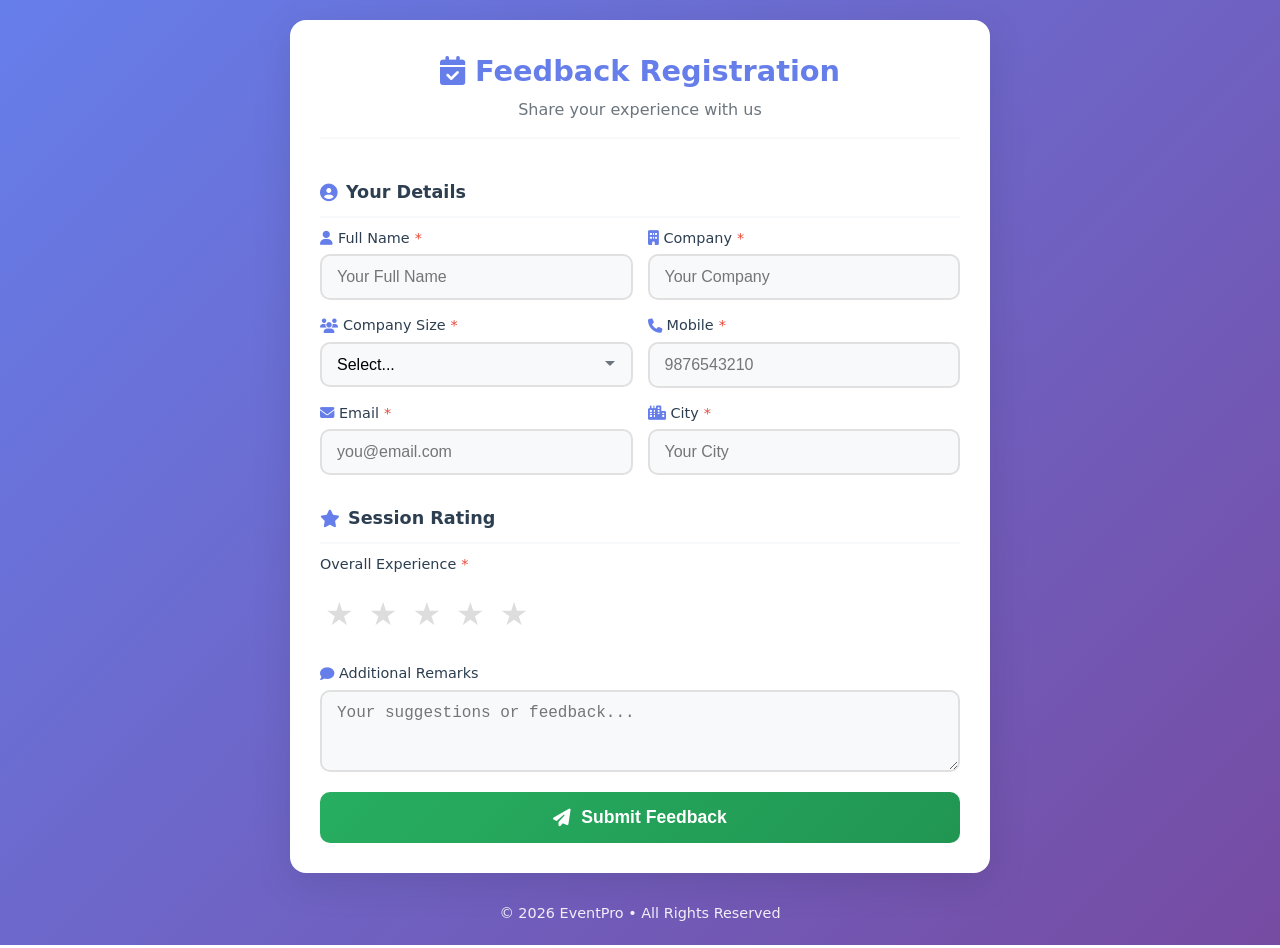
<file: index.html>
<!DOCTYPE html>
<html lang="en">
<head>
<meta charset="UTF-8">
<meta name="viewport" content="width=device-width, initial-scale=1.0, maximum-scale=1.0, user-scalable=no">
<title>Feedback Registration - EventPro</title>
<link rel="stylesheet" href="css/style.css">
<link rel="stylesheet" href="https://cdnjs.cloudflare.com/ajax/libs/font-awesome/6.4.0/css/all.min.css">
</head>
<body>
<div class="form-container">
  <div class="form-header">
    <h1><i class="fas fa-calendar-check"></i> Feedback Registration</h1>
    <p class="subtitle">Share your experience with us</p>
  </div>

  <form id="unifiedForm" class="main-form" novalidate>
    <!-- Personal Details -->
    <div class="section-title"><i class="fas fa-user-circle"></i> Your Details</div>
    
    <div class="form-row">
      <div class="field">
        <label for="name"><i class="fas fa-user"></i> Full Name <span class="req">*</span></label>
        <input type="text" id="name" name="name" placeholder="Your Full Name" required autocomplete="name">
      </div>
      <div class="field">
        <label for="company"><i class="fas fa-building"></i> Company <span class="req">*</span></label>
        <input type="text" id="company" name="company" placeholder="Your Company" required autocomplete="organization">
      </div>
    </div>
    
    <div class="form-row">
      <div class="field">
        <label for="employees"><i class="fas fa-users"></i> Company Size <span class="req">*</span></label>
        <select id="employees" name="employees" required>
          <option value="">Select...</option>
          <option value="1-10">1-10 Employees</option>
          <option value="11-50">11-50 Employees</option>
          <option value="51-200">51-200 Employees</option>
          <option value="201-500">201-500 Employees</option>
          <option value="500+">500+ Employees</option>
        </select>
      </div>
      <div class="field">
        <label for="phone"><i class="fas fa-phone"></i> Mobile <span class="req">*</span></label>
        <input type="tel" id="phone" name="phone" placeholder="9876543210" pattern="[6-9][0-9]{9}" required autocomplete="tel">
      </div>
    </div>
    
    <div class="form-row">
      <div class="field">
        <label for="email"><i class="fas fa-envelope"></i> Email <span class="req">*</span></label>
        <input type="email" id="email" name="email" placeholder="you@email.com" required autocomplete="email">
      </div>
      <div class="field">
        <label for="city"><i class="fas fa-city"></i> City <span class="req">*</span></label>
        <input type="text" id="city" name="city" placeholder="Your City" required autocomplete="address-level2">
      </div>
    </div>

    <!-- Session Rating -->
    <div class="section-title"><i class="fas fa-star"></i> Session Rating</div>
    <div class="form-row">
      <div class="field full">
        <label>Overall Experience <span class="req">*</span></label>
        <div class="star-rating" id="starRating" role="radiogroup" aria-label="Rating">
          <input type="radio" id="star5" name="rating" value="5"><label for="star5" title="5 stars">★</label>
          <input type="radio" id="star4" name="rating" value="4"><label for="star4" title="4 stars">★</label>
          <input type="radio" id="star3" name="rating" value="3"><label for="star3" title="3 stars">★</label>
          <input type="radio" id="star2" name="rating" value="2"><label for="star2" title="2 stars">★</label>
          <input type="radio" id="star1" name="rating" value="1" required><label for="star1" title="1 star">★</label>
        </div>
      </div>
    </div>
    
    <div class="form-row">
      <div class="field full">
        <label for="remarks"><i class="fas fa-comment"></i> Additional Remarks</label>
        <textarea id="remarks" name="remarks" rows="3" placeholder="Your suggestions or feedback..."></textarea>
      </div>
    </div>

    <!-- Submit Button -->
    <div class="form-actions">
      <button type="submit" id="submitBtn" class="btn-submit">
        <i class="fas fa-paper-plane"></i> <span id="btnText">Submit Feedback</span>
      </button>
    </div>
  </form>

  <!-- Success Message -->
  <div id="successMsg" class="success-message hidden">
    <div class="success-icon"><i class="fas fa-check-circle"></i></div>
    <h3 id="successTitle">Thank You!</h3>
    <p id="successText">Your feedback has been submitted successfully.</p>
    
    <div class="email-confirmation">
      <p><i class="fas fa-envelope"></i> 📧 <strong>Check your email!</strong><br>
      We've sent 2 important PDFs to <span id="userEmailDisplay"></span></p>
      <p class="email-note" style="font-size:0.85rem; color:#666; margin-top:8px;">
        <i class="fas fa-info-circle"></i> Didn't receive it? Check spam folder or contact support.
      </p>
    </div>

    <div class="social-follow-section">
      <p class="follow-text">🌟 Follow us for more content & updates:</p>
      <div class="social-icons">
        <a href="https://www.instagram.com/slci.in?igsh=Nm45dzI3eWc0Mm5q" target="_blank" rel="noopener" class="social-btn instagram">
          <i class="fab fa-instagram"></i> Instagram
        </a>
        <a href="https://www.linkedin.com/company/shakti-legal-compliance-india/" target="_blank" rel="noopener" class="social-btn linkedin">
          <i class="fab fa-linkedin-in"></i> LinkedIn
        </a>
        <a href="https://youtube.com/@shaktilegalcomplianceindia?si=oPeb9C0IcpA9CSh9" target="_blank" rel="noopener" class="social-btn youtube">
          <i class="fab fa-youtube"></i> YouTube
        </a>
      </div>
    </div>
    
    <div class="success-actions">
      <a href="index.html" class="btn-home"><i class="fas fa-home"></i> Back to Home</a>
    </div>
  </div>
</div>

<div id="toast" class="toast hidden"></div>
<div id="loader" class="loader hidden">
  <div class="spin"></div>
  <p id="loaderText">Processing...</p>
</div>

<footer><p>© 2026 EventPro • All Rights Reserved</p></footer>
<script src="js/script.js"></script>
</body>
</html>
</file>
<file: css/style.css>
:root {
--primary: #667eea; --primary-dark: #5568d3; --secondary: #764ba2;
--success: #27ae60; --success-dark: #219653; --danger: #e74c3c;
--warning: #f39c12; --dark: #2c3e50; --light: #f8f9fa;
--gray: #6c757d; --border: #e0e0e0; --shadow: 0 10px 40px rgba(0,0,0,0.1);
--radius: 16px; --radius-sm: 10px; --transition: all 0.3s ease;
}
* { margin: 0; padding: 0; box-sizing: border-box; }
body {
font-family: 'Segoe UI', system-ui, sans-serif;
background: linear-gradient(135deg, #667eea 0%, #764ba2 100%);
min-height: 100vh; display: flex; flex-direction: column;
align-items: center; justify-content: center; padding: 20px;
color: var(--dark); line-height: 1.5;
}
.form-container {
background: white; border-radius: var(--radius);
box-shadow: var(--shadow); width: 100%; max-width: 700px;
padding: 30px; animation: slideUp 0.4s ease;
}
@keyframes slideUp { from { opacity: 0; transform: translateY(20px); } to { opacity: 1; transform: translateY(0); } }
.form-header { text-align: center; margin-bottom: 25px; padding-bottom: 15px; border-bottom: 2px solid var(--light); }
.form-header h1 { color: var(--primary); font-size: 1.8rem; margin-bottom: 5px; }
.subtitle { color: var(--gray); font-size: 1rem; }
.section-title { font-size: 1.1rem; font-weight: 600; color: var(--dark); padding: 15px 0 10px; margin: 15px 0 10px; border-bottom: 2px solid var(--light); display: flex; align-items: center; gap: 8px; }
.section-title i { color: var(--primary); }
.form-row { display: grid; grid-template-columns: 1fr 1fr; gap: 15px; margin-bottom: 15px; }
.field { display: flex; flex-direction: column; gap: 5px; }
.field.full { grid-column: 1 / -1; }
label { font-size: 0.9rem; font-weight: 500; color: var(--dark); display: flex; align-items: center; gap: 5px; }
label i { color: var(--primary); font-size: 0.9rem; }
.req { color: var(--danger); }
input, textarea, select {
padding: 12px 15px; border: 2px solid var(--border);
border-radius: var(--radius-sm); font-size: 1rem;
transition: var(--transition); background: var(--light); width: 100%;
}
input:focus, textarea:focus, select:focus {
outline: none; border-color: var(--primary);
background: white; box-shadow: 0 0 0 3px rgba(102, 126, 234, 0.1);
}
input.invalid, textarea.invalid { border-color: var(--danger); }
textarea { resize: vertical; min-height: 80px; }
.star-rating { display: flex; flex-direction: row-reverse; justify-content: flex-end; gap: 5px; padding: 5px 0; }
.star-rating input { display: none; }
.star-rating label { font-size: 2rem; color: #ddd; cursor: pointer; transition: var(--transition); padding: 5px; }
.star-rating label:hover, .star-rating label:hover ~ label, .star-rating input:checked ~ label { color: #ffc107; transform: scale(1.1); }
.radio-group { display: flex; gap: 20px; margin-top: 10px; }
.radio-label {
display: flex; align-items: center; gap: 8px; cursor: pointer;
font-weight: 500; color: var(--dark); background: var(--light);
padding: 10px 20px; border-radius: var(--radius-sm);
border: 2px solid var(--border); transition: var(--transition);
}
.radio-label:hover { border-color: var(--primary); background: white; }
.radio-label input { width: auto; margin: 0; }
.radio-label:has(input:checked) {
border-color: var(--primary); background: rgba(102, 126, 234, 0.1); color: var(--primary);
}
.btn-submit, .btn-complete {
width: 100%; padding: 15px; border: none;
border-radius: var(--radius-sm); font-size: 1.1rem;
font-weight: 600; cursor: pointer; display: flex;
align-items: center; justify-content: center; gap: 10px;
transition: var(--transition); margin-top: 20px;
}
.btn-submit { background: linear-gradient(135deg, var(--success), var(--success-dark)); color: white; }
.btn-submit:hover:not(:disabled) { transform: translateY(-2px); box-shadow: 0 5px 20px rgba(0,0,0,0.2); }
button:disabled { opacity: 0.6; cursor: not-allowed; }
.success-message { text-align: center; padding: 40px 20px; animation: fadeIn 0.4s ease; }
.success-icon { font-size: 5rem; color: var(--success); margin-bottom: 20px; animation: bounce 0.5s ease; }
@keyframes bounce { 0%, 100% { transform: scale(1); } 50% { transform: scale(1.1); } }
.success-message h3 { color: var(--dark); font-size: 1.8rem; margin-bottom: 15px; }
.receipt-details { background: var(--light); border-radius: var(--radius); padding: 20px; margin: 20px 0; text-align: left; border-left: 4px solid var(--success); }
.receipt-details p { margin: 10px 0; display: flex; justify-content: space-between; }
.email-confirmation {
background: linear-gradient(135deg, #e8f5e9, #c8e6c9);
border: 2px solid var(--success); border-radius: var(--radius-sm);
padding: 15px 20px; margin: 20px 0; color: var(--dark); font-weight: 500;
}
.email-confirmation i { color: var(--success); margin-right: 8px; }
.social-follow-section { margin: 25px 0; padding: 20px; background: linear-gradient(135deg, #f8f9ff, #f0f4ff); border-radius: var(--radius); border: 1px solid var(--border); }
.follow-text { font-size: 1rem; color: var(--dark); margin-bottom: 15px; font-weight: 500; }
.social-icons { display: flex; gap: 12px; justify-content: center; flex-wrap: wrap; }
.social-btn {
display: inline-flex; align-items: center; gap: 8px;
padding: 10px 20px; border-radius: 30px; text-decoration: none;
font-weight: 600; font-size: 0.95rem; transition: var(--transition); color: white;
}
.social-btn i { font-size: 1.1rem; }
.social-btn.instagram { background: linear-gradient(45deg, #f09433, #e6683c, #dc2743, #cc2366, #bc1888); }
.social-btn.linkedin { background: linear-gradient(135deg, #0077b5, #00a0dc); }
.social-btn.youtube { background: linear-gradient(135deg, #ff0000, #cc181e); }
.social-btn:hover { transform: translateY(-3px); box-shadow: 0 5px 20px rgba(0,0,0,0.2); filter: brightness(1.1); }
.success-actions { display: flex; gap: 15px; justify-content: center; margin-top: 25px; }
.btn-home {
padding: 12px 25px; border: none; border-radius: 30px;
font-size: 1rem; font-weight: 600; cursor: pointer;
text-decoration: none; display: inline-flex;
align-items: center; gap: 8px; transition: var(--transition);
background: var(--primary); color: white;
}
.btn-home:hover { background: var(--primary-dark); transform: translateY(-2px); }
.loader {
position: fixed; top: 0; left: 0; width: 100%; height: 100%;
background: rgba(255,255,255,0.95); display: flex;
flex-direction: column; align-items: center; justify-content: center;
z-index: 1000; gap: 20px; backdrop-filter: blur(5px);
}
.spin {
width: 50px; height: 50px; border: 4px solid var(--border);
border-top: 4px solid var(--primary); border-radius: 50%;
animation: spin 1s linear infinite;
}
@keyframes spin { 0% { transform: rotate(0deg); } 100% { transform: rotate(360deg); } }
.toast {
position: fixed; top: 20px; right: 20px; left: 20px;
max-width: 400px; margin: 0 auto; background: white;
color: var(--dark); padding: 15px 20px; border-radius: 10px;
box-shadow: var(--shadow); z-index: 2000; font-weight: 500;
border-left: 4px solid var(--primary); animation: slideIn 0.3s ease;
}
@keyframes slideIn { from { transform: translateX(100%); opacity: 0; } to { transform: translateX(0); opacity: 1; } }
.hidden { display: none !important; }
footer { text-align: center; color: rgba(255,255,255,0.9); margin-top: 30px; font-size: 0.9rem; }
select {
appearance: none;
background-image: url("data:image/svg+xml,%3Csvg xmlns='http://www.w3.org/2000/svg' width='12' height='12' viewBox='0 0 12 12'%3E%3Cpath fill='%236c757d' d='M6 8L1 3h10z'/%3E%3C/svg%3E");
background-repeat: no-repeat; background-position: right 15px center; padding-right: 35px;
}
@media (max-width: 600px) {
body { padding: 10px; }
.form-container { padding: 20px; }
.form-row { grid-template-columns: 1fr; }
.radio-group { flex-direction: column; gap: 10px; }
.radio-label { width: 100%; justify-content: center; }
.social-icons { flex-direction: column; }
.social-btn { width: 100%; justify-content: center; }
.success-actions { flex-direction: column; }
.btn-home { width: 100%; justify-content: center; }
}
</file>
